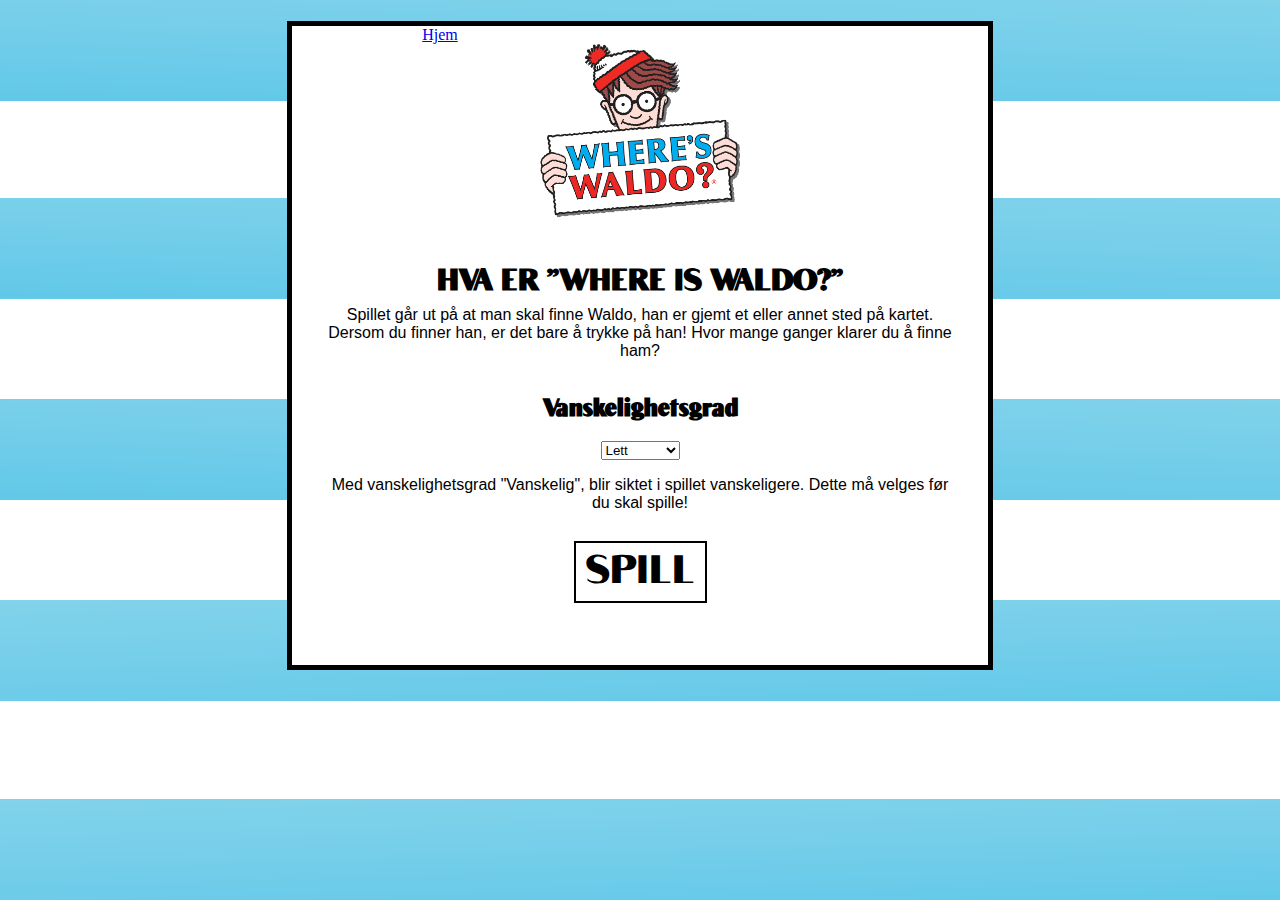
<file: where_is_waldo/index.html>
<!DOCTYPE html>
<html lang="en">
<head>
    <meta charset="UTF-8">
    <meta http-equiv="X-UA-Compatible" content="IE=edge">
    <meta name="viewport" content="width=device-width, initial-scale=1.0">
    <title>Waldo Landingpage</title>

    <style>
        @font-face {
            font-family: TimesSans;
            src: url(Times_Sans.ttf);
        }

        body{
            background-image: url("bilder/landingpageBackground.png");
            display: flex;
            flex-direction: column;
            align-items: center;
        }

        #landing{
            display: flex;
            flex-direction: column;
            align-items: center;
            margin-top: 1%;
            background-color: white;
            height: 100%;
            width: 55%;
            border: solid black 5px;
        }

        #topp {
            display: flex;
            align-items: center;
            flex-direction: column;
        }

        h1 {
            font-size: 30px;
            font-family: TimesSans;
        }

        h2 {
            font-size: 25px;
            font-family: TimesSans;
        }

        #hjem{
            display: flex;
            position: relative;
            left: -200px;
            
        }

        #logo > img{
            height: 200px;
        
        }

        #info{
            background-color: rgb(255, 255, 255);
            display: flex;
            align-items: center;
            flex-direction: column;
            width: 90%;
            text-align: center;

        }

        #topp > p {
            margin-top: -10px;
        }

        #difficulty {
            display: flex;
            align-items: center;
            flex-direction: column;

        }

        #startGame {
            margin-top: 2%;
            font-size: 40px;
            font-family: TimesSans;
            border: solid black 2px;
            padding: 10px;
            margin-bottom: 10%;
        }

        #startGame:hover{
            cursor: pointer;
            background-color: #00aeef;
        }

        p {
            font-family:'Trebuchet MS', 'Lucida Sans Unicode', 'Lucida Grande', 'Lucida Sans', Arial, sans-serif;
        }
    </style>
</head>
<body>

    <div id="landing">
        <div id="topp">
            <div id="hjem">
                <a href="/PROSJEKT_MARS/index.html">Hjem</a>
            </div>
            <div id="logo">
            <img src="bilder/logowaldo.png" alt="">
            </div>
        </div>

        <div id="info">
            <div id="topp"> 
                <h1>HVA ER "WHERE IS WALDO?"</h1>
                <p> Spillet går ut på at man skal finne Waldo, han er gjemt et eller annet sted på kartet. Dersom du finner han, er det bare å trykke på han! Hvor mange ganger klarer du å finne ham?</p>
            </div>

            <form id="form">
                <div class="difficulty">
                    <h2>Vanskelighetsgrad</h2>
                        <select onchange="difficultySelected()">
                            <option selected>Lett</option>
                            <option>Vanskelig</option>
                        </select>
                    <p>Med vanskelighetsgrad "Vanskelig", blir siktet i spillet vanskeligere. Dette må velges før du skal spille!</p>
                </div>
    
            </form>
     
            <div id="startGame">
               SPILL
            </div>

        </div>
    </div>

    <script>

        //Henter objetker fra DOM
        var difficultyEls = document.querySelector(`select`)  
        let difficultyEl = document.querySelector(`.difficulty`)

        let startGameEl = document.getElementById(`startGame`)
        startGameEl.addEventListener(`click`, startGame)

        //Funksjon som setter localstorage til vanskelighetsgraden slik at vanskelighetsgradseffekten kan påføres
        function startGame(e){
            console.log("Start spill")

            const difficultyValue = difficultyEls.value
            localStorage.setItem(`difficulty`, difficultyValue)
            console.log(difficultyValue)

            window.location.href = "where_is_waldo.html"
        }


    </script>


    <!--<script type="text/javascript" src="script.js"> </script>-->

</body>
</html>
</file>
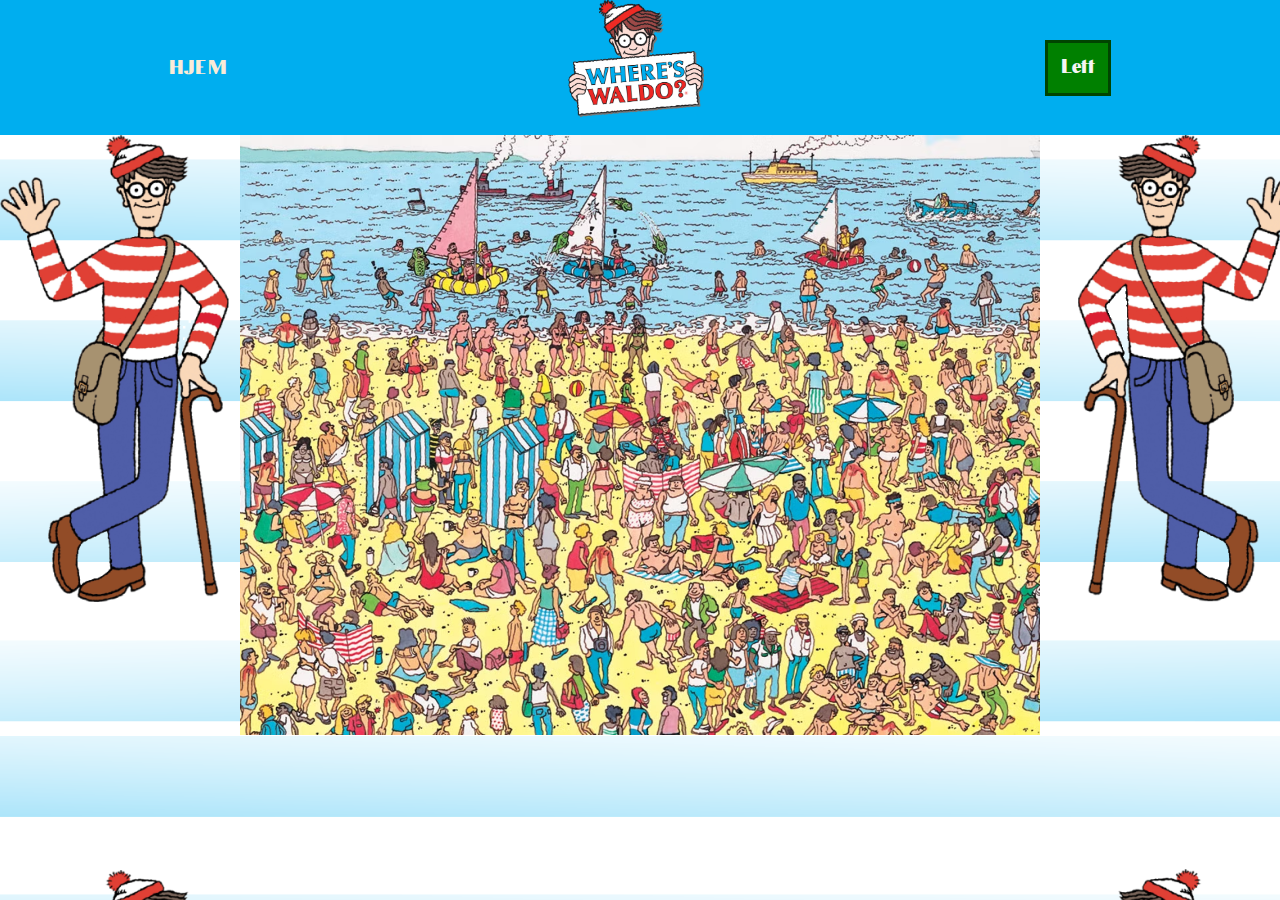
<file: where_is_waldo/where_is_waldo.html>
<!DOCTYPE html>
<html lang="en">
<head>
    <meta charset="UTF-8">
    <meta http-equiv="X-UA-Compatible" content="IE=edge">
    <meta name="viewport" content="width=device-width, initial-scale=1.0">
    <title>Andre lyttere</title>

    <link rel="stylesheet" href="style.css">

    <style>
        @font-face {
            font-family: TimesSans;
            src: url(Times_Sans.ttf);
        }

        #boks_hard::before {
            content: '';
                display: block;
                width: 100%;
                height: 100%;
                position: fixed;
                pointer-events: none;
                background: radial-gradient(
                    circle 10vmax at var(--cursorX) var(--cursorY),
                    rgba(0,0,0,0) 0%,
                    rgba(0,0,0,.80) 80%,
                    rgba(0,0,0,.95) 100%);
           
        }

        #overskrift > img {
            display: flex;
            height: 135px;

        }

        .waldo {
            background-image: url("bilder/1.jpg");
            background-repeat: no-repeat;
            background-size: contain;
            background-position: center;
            margin-top: 0%;
            width: 100%;
            height: 600px;
            display: flex;
            flex-direction: column;
            align-items: center; 

        }


        #boks{
            display: flex;
            background-size: cover;
            height: 600px;
            width: 100vw;

        }

        #prikk5{
            width: 20px;
            height: 45px;
            background-color: rgb(255, 7, 7);
            overflow: hidden;
            white-space: nowrap;
            position: relative;
            top: 115px;
            left: -260px;
        }
        #prikk6{
            width: 20px;
            height: 20px;
            background-color: rgba(255, 7, 7,0);
            overflow: hidden;
            white-space: nowrap;
            position: relative;
            top: 420px;
            left: -230px;
        }
        #prikk7{
            width: 20px;
            height: 45px;
            background-color: rgb(255, 7, 7);
            overflow: hidden;
            white-space: nowrap;
            position: relative;
            top: 115px;
            left: -260px;
        }
        #prikk8{
            width: 20px;
            height: 45px;
            background-color: rgb(255, 7, 7);
            overflow: hidden;
            white-space: nowrap;
            position: relative;
            top: 115px;
            left: -260px;
        }

        #difficulty {
            display: flex;
            flex-direction: column;
            justify-content: space-around;
            align-items: center;
            font-family: timesSans;
            font-size: 20px;
            width: 60px;
            height: 50px;
            border: solid rgba(0, 0, 0, 0.471);
            background-color: green;
        }

        #difficulty_hard {
            display: flex;
            flex-direction: column;
            justify-content: space-around;
            align-items: center;
            font-family: timesSans;
            font-size: 20px;
            width: 85px;
            height: 50px;
            border: solid black;
            background-color: rgb(202, 7, 27);
        }

        .home > a{
            font-family: TimesSans;
            color: antiquewhite;
            text-decoration: none;
            font-size: 20px;
        }

        .newGame {
            display: flex;
            flex-direction: column;
            align-items: center;
            position: relative;
            top: 50px;
            left: 0px;
        }

        .newGame > p {
            color: #ffffff;
            font-size: 50px;
            font-family: timesSans;
        }

        .newGame > input{
            margin-top: -20px;
            color: #ffffff;
            background-color: #00aeef;
            border: #008ec2;
            padding: 10px 20px;
            font-family: timesSans;
            font-size: 20px;

        }

        .newGame > input:hover {
            cursor: pointer;
            background-color: #00aeef;

        }

        #funnetWaldo{
            display: flex;
            margin-top: -25px;
            height: 600px;

        }

        #waldoFunnet {
            display: flex;
            flex-direction: column;
            align-items: center;
            overflow: hidden;
            white-space: nowrap;
            position: relative;
            opacity: 100%;
            width: 100vw;
            background-color: rgba(0, 0, 0, 0.518);

        }

        #waldoFunnet > img {
            height: 610px;
        }

    </style>
</head>
<body>

     <div class="navbar" id="navbar">
        <nav  class="home">
            <a href="index.html">HJEM</a>
        </nav>
        <nav id="overskrift">
            <img src="bilder/logowaldo.png" alt="">
        </nav>
        <nav id="difficulty">
            Lett
        </nav>
    </div>
    
    <div id="boks">
        <div class="waldo">
            <div id="prikk1" class="prikk">  
            </div>
        </div>
        
    </div>
    

    <script>
        let difficultyEl = document.querySelector(`#difficulty`)

        const difficultyValue = localStorage.getItem(`difficulty`);
        console.log(difficultyValue)

        //if test for å sjekke hvilken vanskelighetsgrad brukeren har valgt
        if(difficultyValue === "Lett"){
                console.log("Vanskelighetsgrad:  Lett")
                document.getElementById("boks_hard").setAttribute("id","boks") //endrer id fra boks_hard -> boks

                }

                else if(difficultyValue === "Vanskelig"){
                console.log("Vanskelighetsgrad: Vanskelig")
                document.getElementById("boks").setAttribute("id","boks_hard") //endrer id til boks -> boks_hard
                document.getElementById("difficulty").setAttribute("id","difficulty_hard") //endrer id til difficulty -> difficulty_hard
 
                difficultyEl.innerHTML = `Vanskelig`

            }
    </script>

    <script type="text/javascript" src="script.js"> </script>
    
</body>
</html>
</file>
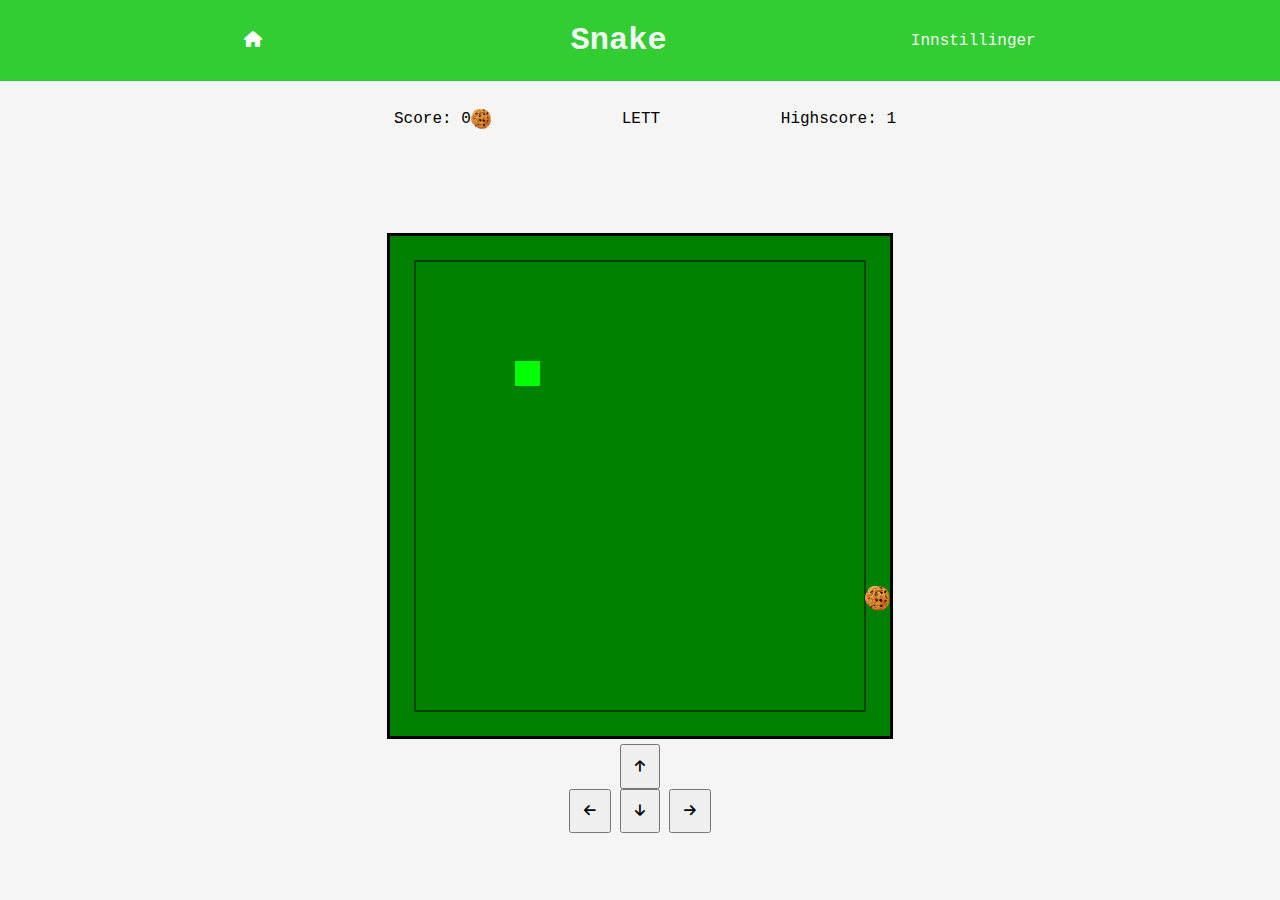
<file: spillebula/snake/snake.html>
<!DOCTYPE html>
<html>
    <head>
        <meta charset="UTF-8">
        <meta name="viewport", content="width=device-width, initial-scale=1.0">
        <title>Snake</title>

        <link rel="stylesheet" href="snake.css">
        <!-- Importerer fra fontawesome -->
        <link rel="stylesheet" href="https://cdnjs.cloudflare.com/ajax/libs/font-awesome/6.3.0/css/all.min.css">

    </head>

    <body>

        <div class="navbar" id="navbar">
            <nav id="home">
                <a href="../index.html"><i class="fa-sharp fa-solid fa-house"></i></a>
            </nav>
            <nav id="navSnake">
                <h1>Snake</h1>
            </nav>
            
            <nav id="settings">
                Innstillinger
            </nav>
        </div>
        <div id="parent">
            <div id="score">
                Score: 0
                <img id="fruit" src="bilder/cookie1.png" alt="">
            </div>

            <div id="difficulty">
            </div>
            
            <div id="highScore">
                High Score:
            </div>
            
        </div>

        <div class="parentSettingsOff">
            <div id="parentSettingTop">
                <div id="settingsHeader">
                    Innstillinger
                </div>

                <div id="close">
                    Lukk
                </div>
            </div>
            <div id="settingsChoose">
                
                <div class="difficulty" id="easy" data-value="1">
                    LETT
                </div>
                <div class="difficulty" id="medium" data-value="2">
                    MIDDELS
                </div>
                <div class="difficulty" id="hard" data-value="3">
                    VANSKELIG
                </div>
                <div class="difficulty" id="i_hard" data-value="4">
                    EKSTRA VANSKELIG
                </div>
            </div>
        </div>

     
      
        <canvas id="board" style="border:3px solid black;" ></canvas>

        <div id="controller">
            <div id="controllerTop">
                <button id="controllerUp"> 
                    <i class="fa-solid fa-arrow-up"></i>
                </button>
            </div>
            <div id="controllerBottom">
                <button id="controllerLeft" >
                    <i class="fa-solid fa-arrow-left"></i>
                </button>
                <button id="controllerDown"> 
                    <i class="fa-solid fa-arrow-down"></i>
                </button>
                <button id="controllerRight">
                    <i class="fa-solid fa-arrow-right"></i>
                </button>
            </div>
            
        </div>
        
        <script src="snake.js"></script>

    </body>
</html>
</file>
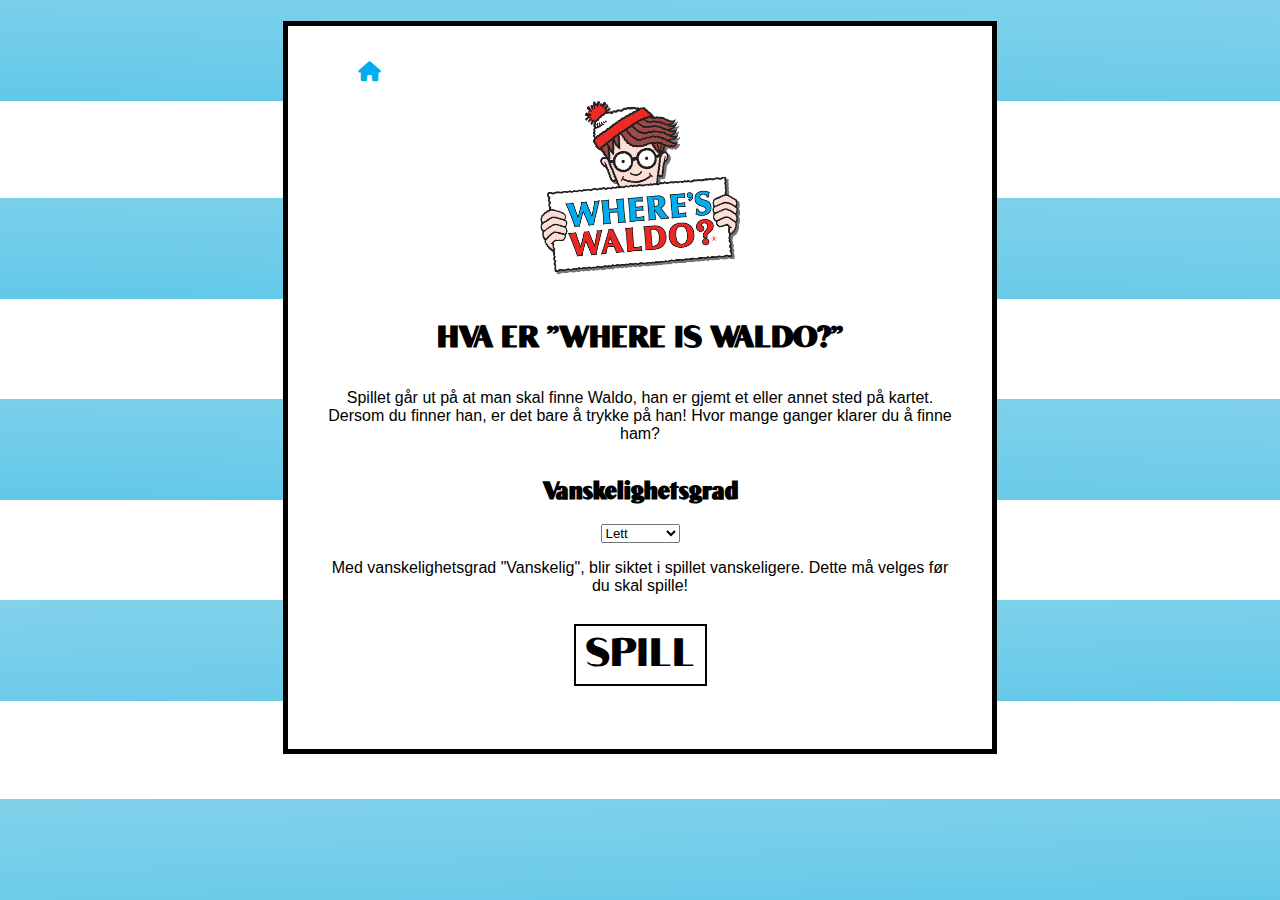
<file: spillebula/where_is_waldo/waldo_landing.html>
<!DOCTYPE html>
<html lang="en">
<head>
    <meta charset="UTF-8">
    <meta http-equiv="X-UA-Compatible" content="IE=edge">
    <meta name="viewport" content="width=device-width, initial-scale=1.0">
    <title>Waldo Landingpage</title>

    <link rel="stylesheet" href="landing.css">
       <!-- Importerer fra fontawesome -->
       <link rel="stylesheet" href="https://cdnjs.cloudflare.com/ajax/libs/font-awesome/6.3.0/css/all.min.css">

</head>
<body>

    <div id="landing">
        <div id="topp">
            <div id="home">
                <a href="../index.html"><i class="fa-sharp fa-solid fa-house"></i></a>
            </div>
        </div>

        <div id="logo">
            <img src="bilder/logowaldo.png" alt="">
            </div>

        <div id="info">
            <div id="middle"> 
                <h1>HVA ER "WHERE IS WALDO?"</h1>
                <p> Spillet går ut på at man skal finne Waldo, han er gjemt et eller annet sted på kartet. Dersom du finner han, er det bare å trykke på han! Hvor mange ganger klarer du å finne ham?</p>
            </div>

            <form>
                <div class="difficulty">
                    <h2>Vanskelighetsgrad</h2>
                        <select onchange="difficultySelected()">
                            <option selected>Lett</option>
                            <option>Vanskelig</option>
                        </select>
                    <p>Med vanskelighetsgrad "Vanskelig", blir siktet i spillet vanskeligere. Dette må velges før du skal spille!</p>
                </div>
    
            </form>
     
            <div id="startGame">
               SPILL
            </div>

        </div>
    </div>

    <script>

        //Henter objetker fra DOM
        var difficultyEls = document.querySelector(`select`)  
        let difficultyEl = document.querySelector(`.difficulty`)

        let startGameEl = document.getElementById(`startGame`)
        startGameEl.addEventListener(`click`, startGame)

        //Funksjon som setter localstorage til vanskelighetsgraden slik at vanskelighetsgradseffekten kan påføres
        function startGame(e){
            console.log("Start spill")

            const difficultyValue = difficultyEls.value
            localStorage.setItem(`difficulty`, difficultyValue)
            console.log(difficultyValue)

            window.location.href = "where_is_waldo.html"
        }


    </script>


    <!--<script type="text/javascript" src="script.js"> </script>-->

</body>
</html>
</file>
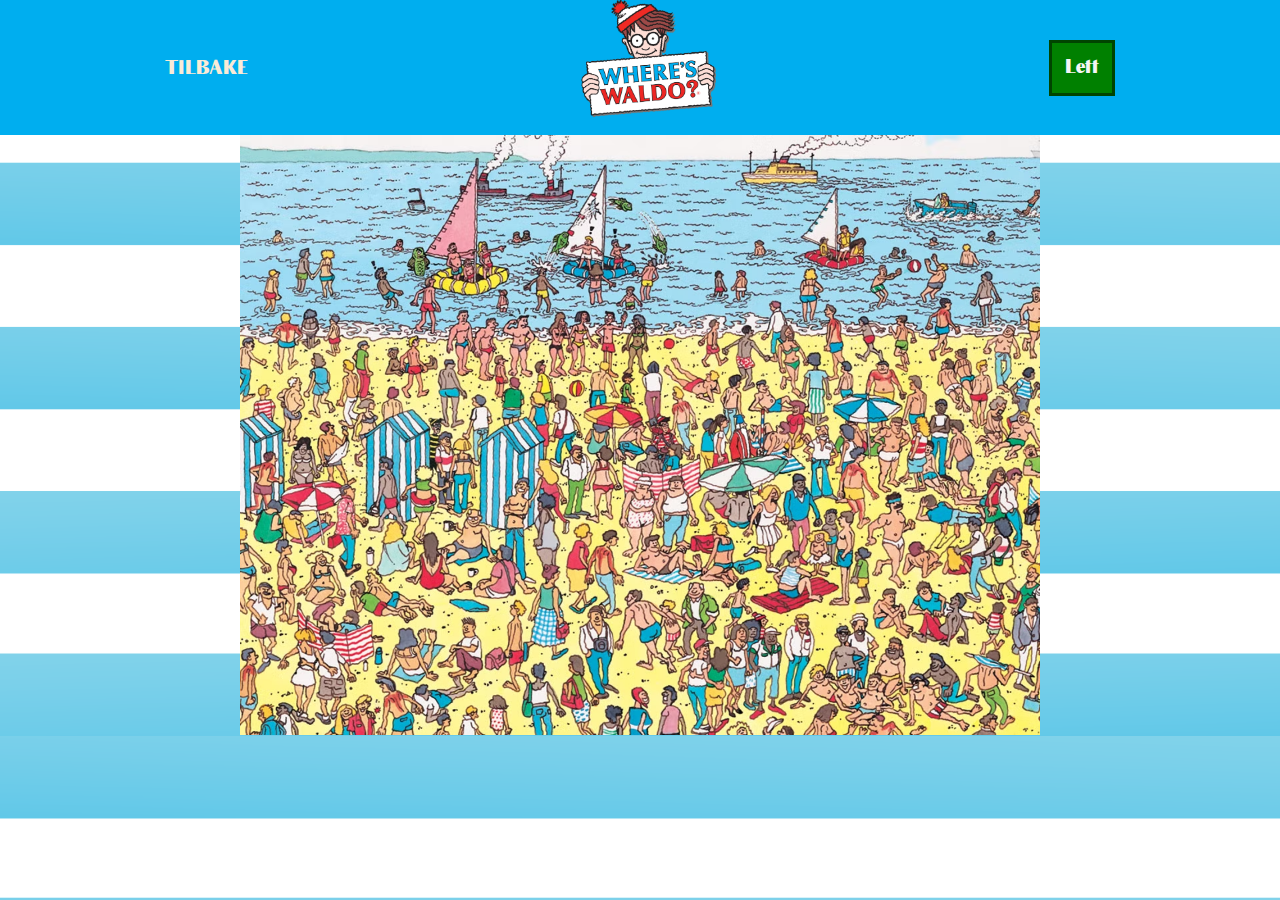
<file: spillebula/where_is_waldo/where_is_waldo.html>
<!DOCTYPE html>
<html lang="en">
<head>
    <meta charset="UTF-8">
    <meta http-equiv="X-UA-Compatible" content="IE=edge">
    <meta name="viewport" content="width=device-width, initial-scale=1.0">
    <title>Andre lyttere</title>

    <link rel="stylesheet" href="style.css">

    <style>
        @font-face {
            font-family: TimesSans;
            src: url(Times_Sans.ttf);
        }

        #boks_hard::before {
            content: '';
                display: block;
                width: 100%;
                height: 100%;
                position: fixed;
                pointer-events: none;
                background: radial-gradient(
                    circle 10vmax at var(--cursorX) var(--cursorY),
                    rgba(0,0,0,0) 0%,
                    rgba(0,0,0,.80) 80%,
                    rgba(0,0,0,.95) 100%);
           
        }

        #overskrift > img {
            display: flex;
            height: 135px;

        }

        .waldo {
            background-image: url("bilder/1.jpg");
            background-repeat: no-repeat;
            background-size: contain;
            background-position: center;
            margin-top: 0%;
            width: 100%;
            height: 600px;
            display: flex;
            flex-direction: column;
            align-items: center; 

        }


        #boks{
            display: flex;
            background-size: cover;
            height: 600px;
            width: 100vw;

        }

        #prikk5{
            width: 20px;
            height: 20px;
            background-color: rgba(255, 7, 7, 0);
            overflow: hidden;
            white-space: nowrap;
            position: relative;
            top: 495px;
            left: -310px;
    
        }
        #prikk6{
            width: 20px;
            height: 20px;
            background-color: rgba(255, 7, 7,0);
            overflow: hidden;
            white-space: nowrap;
            position: relative;
            top: 420px;
            left: -230px;
        }
        #prikk7{
            width: 20px;
            height: 45px;
            background-color: rgb(255, 7, 7);
            overflow: hidden;
            white-space: nowrap;
            position: relative;
            top: 115px;
            left: -260px;
        }
        #prikk8{
            width: 40px;
            height: 90px;
            background-color: rgba(255, 7, 7, 0);
            overflow: hidden;
            white-space: nowrap;
            position: relative;
            top: 300px;
            left: 160px;
        }

        #difficulty {
            display: flex;
            flex-direction: column;
            justify-content: space-around;
            align-items: center;
            font-family: timesSans;
            font-size: 20px;
            width: 60px;
            height: 50px;
            border: solid rgba(0, 0, 0, 0.471);
            background-color: green;
        }

        #difficulty_hard {
            display: flex;
            flex-direction: column;
            justify-content: space-around;
            align-items: center;
            font-family: timesSans;
            font-size: 20px;
            width: 85px;
            height: 50px;
            border: solid black;
            background-color: rgb(202, 7, 27);
        }

        .home > a{
            font-family: TimesSans;
            color: antiquewhite;
            text-decoration: none;
            font-size: 20px;
        }

        .newGame {
            display: flex;
            flex-direction: column;
            align-items: center;
            position: relative;
            top: 50px;
            left: 0px;
        }

        .newGame > p {
            color: #ffffff;
            font-size: 50px;
            font-family: timesSans;
        }

        .newGame > input{
            margin-top: -20px;
            color: #ffffff;
            background-color: #00aeef;
            border: #008ec2;
            padding: 10px 20px;
            font-family: timesSans;
            font-size: 20px;

        }

        .newGame > input:hover {
            cursor: pointer;
            background-color: #00aeef;

        }

        #funnetWaldo{
            display: flex;
            margin-top: -25px;
            height: 600px;

        }

        #waldoFunnet {
            display: flex;
            flex-direction: column;
            align-items: center;
            overflow: hidden;
            white-space: nowrap;
            position: relative;
            opacity: 100%;
            width: 100vw;
            background-color: rgba(0, 0, 0, 0.518);

        }

        #waldoFunnet > img {
            height: 610px;
        }

    </style>
</head>
<body>

     <div class="navbar" id="navbar">
        <nav  class="home">
            <a href="waldo_landing.html">TILBAKE</a>
        </nav>
        <nav id="overskrift">
            <img src="bilder/logowaldo.png" alt="">
        </nav>
        <nav id="difficulty">
            Lett
        </nav>
    </div>
    
    <div id="boks">
        <div class="waldo">
            <div id="prikk1" class="prikk">  
            </div>
        </div>
        
    </div>
    

    <script>
        let difficultyEl = document.querySelector(`#difficulty`)

        const difficultyValue = localStorage.getItem(`difficulty`);
        console.log(difficultyValue)

        //if test for å sjekke hvilken vanskelighetsgrad brukeren har valgt
        if(difficultyValue === "Lett"){
                console.log("Vanskelighetsgrad:  Lett")
                document.getElementById("boks_hard").setAttribute("id","boks") //endrer id fra boks_hard -> boks

                }

                else if(difficultyValue === "Vanskelig"){
                console.log("Vanskelighetsgrad: Vanskelig")
                document.getElementById("boks").setAttribute("id","boks_hard") //endrer id til boks -> boks_hard
                document.getElementById("difficulty").setAttribute("id","difficulty_hard") //endrer id til difficulty -> difficulty_hard
 
                difficultyEl.innerHTML = `Vanskelig`

            }
    </script>

    <script type="text/javascript" src="script.js"> </script>
    
</body>
</html>
</file>
<file: where_is_waldo/style.css>
body{
    margin: 0%;
    background-color: rgb(255, 255, 255);
    background-image: url("bilder/waldoBackground.png");  
    background-size: cover;
    background-position: 0px 1px;
    width: 100%;

    
}



#prikk1{
    width: 20px;
    height: 45px;
    background-color: rgb(255, 25, 25);
    overflow: hidden;
    white-space: nowrap;
    position: relative;
    top: 285px;
    left: 20px;
    
    
}



#boks_hard{
    height: 590px;
    width: 100%;
    background-image: url("bilder/waldoBackground.png");

}



.navbar{
    display: flex;
    flex-direction: row;
    justify-content:space-around;
    align-items: center;
    height: 135px;
    background-color: #00aeef;
    color: whitesmoke ;
    text-align: center;

}

.home {
    font-size: 20px;
}

.difficulty{
    font-size: 20px;
    display: flex;
    flex-direction: column;
    align-items: center;

}

#overskrift{
    font-size: 40px;
}

#prikk1{
    width: 20px;
    height: 45px;
    background-color: rgba(255, 7, 7, 0);
    overflow: hidden;
    white-space: nowrap;
    position: relative;
    top: 285px;
    left: 20px;
}

#prikk2{
    width: 20px;
    height: 45px;
    background-color: rgba(255, 7, 7, 0);
    overflow: hidden;
    white-space: nowrap;
    position: relative;
    top: 115px;
    left: -260px;
}

#prikk3{
    width: 15px;
    height: 30px;
    background-color: rgb(255, 7, 7, 0);
    overflow: hidden;
    white-space: nowrap;
    position: relative;
    top: 485px;
    left: -337px;
}

#prikk4{
    width: 20px;
    height: 50px;
    background-color: rgb(255, 7, 7, 0);
    overflow: hidden;
    white-space: nowrap;
    position: relative;
    top: 425px;
    left: 335px;
}
</file>
<file: spillebula/snake/snake.css>
body {
    font-family: 'Courier New', Courier, monospace;
    text-align: center;
    margin: 0px;
    background-color: whitesmoke

}



#home > a {
    text-decoration: none;
    color: white;
}

#board {
    margin-top: -57vh;
}

#boardOff {
    margin-top: -200vh;
    opacity: 0%;
    height: 10px;
}

#score{
    margin: 10px;
    display: flex;
    flex-direction: row;
    align-items: center;

}

.navbar{
    display: flex;
    align-items: center;
    flex-direction: row;
    justify-content: space-evenly;
    height: 9vh;
    background-color: limegreen;
    color: whitesmoke ;
    text-align: center;
}

#navSnake {
    display: flex;
    align-items: center;
    margin-left: 5vw;
}

#parent {
    margin-left: 30vw;
    margin-right: 30vw;
    margin-top: 2vh;
    margin-bottom: 2vh;
    display: flex;
    align-items: center;
    flex-direction: row;
    justify-content: space-between;
}

#fruit{
    height: 20px;
}


#difficulty {
    padding: 3px;
}

#settings:hover {
    cursor: pointer;
}


.parentSettings {
    width: 500px;
    height: 500px;
    background-color: rgba(12, 242, 12, 0.15);
    margin-left: auto;
    margin-right: auto;

    opacity: 100%
}

.parentSettingsOff > div{
    opacity: 0%;
}

#parentSettingTop {
    display: flex;
    flex-direction: row;
    align-items: center;
    background-color: limegreen;
}

#settingsHeader{
    margin-top: 5%;
    display: flex;
    align-items: center;
    margin-left: auto;
    margin-right: auto;
    font-size: 24px;

}

#settingsChoose {
    margin-top: 10vh;
}

#settingsChoose > div {
    margin-top: 5vh;
    border: solid black 1px;
    padding: 5px;
    color: white;

}

#settingsChoose > div:hover {
    cursor: pointer;
}

#close {
    margin-right: 5%;
}

#close:hover{
    cursor: pointer;
}

#easy {
    background-color: rgb(0, 198, 0);
}

#easy:hover {
    background-color: rgb(0, 139, 0);
}

#medium {
    background-color: rgb(255, 180, 40);
}

#medium:hover {
    background-color: rgb(164, 115, 25);
}

#hard {
    background-color: rgb(255, 0, 0);
}

#hard:hover {
    background-color: rgb(156, 5, 5);
}

#i_hard {
    background: linear-gradient(-45deg, #ee7752, #e73c7e, #8c585f, #c506ff);
	background-size: 400% 400%;
	animation: gradient 15s ease infinite;

}

@keyframes gradient {
	0% {
		background-position: 0% 50%;
	}
	50% {
		background-position: 100% 50%;
	}
	100% {
		background-position: 0% 50%;
	}
}

#controller {
    display: grid;

}

#controller > div > button {
    padding: 1%;
}

#controller > div > button:active {
    background-color: limegreen;
}




@media(max-width: 980px) {
    #parent {
        margin-left: 20vw;
        margin-right: 20vw;
        margin-top: 2vh;
        margin-bottom: 2vh;
        display: flex;
        align-items: center;
        flex-direction: row;
        justify-content: space-between;
    }

    
}


@media(max-width: 870px) {

    #parent {
        margin-left: 20vw;
        margin-right: 20vw;
        margin-top: 2vh;
        margin-bottom: 2vh;
        display: flex;
        align-items: center;
        flex-direction: row;
        justify-content: space-between;
    }
    
    .navbar{
        width: 100%;
    }

    #board {
        margin-top: -50vh;
    }
    
    
}

@media(min-height: 800px){
    #board {
        margin-top: -40vh;
    }
    

}

@media(max-width: 480px) {

    #parent {
        margin-left: 3vw;
        margin-right: 3vw;
        margin-top: 2vh;
        margin-bottom: -4vh;
        display: flex;
        align-items: center;
        flex-direction: row;
        justify-content: space-between;
    }
    
    .navbar{
        width: 100%;
    }
    .parentSettings {
        width: 100vw;
        height: 100vw;
        background-color: rgba(12, 242, 12, 0.15);
        margin-left: auto;
        margin-right: auto;
    
        opacity: 100%
    }

    #controller > div > button {
        padding: 5%;
    }
    


    
    
}
</file>
<file: spillebula/where_is_waldo/landing.css>
@font-face {
    font-family: TimesSans;
    src: url(Times_Sans.ttf);
}

body{
    background-image: url("bilder/landingpageBackground.png");
    display: flex;
    flex-direction: column;
    align-items: center;
}

#landing{
    display: flex;
    flex-direction: column;
    align-items: center;
    margin-top: 1%;
    background-color: white;
    height: 100%;
    width: 55vw;
    border: solid black 5px;
}

#topp {
    display: flex;
    align-items: center;
    flex-direction: column;
    margin-right: auto;
    margin-left: 10%;
}

#toppChild{
    display: flex;
    align-items: center;
    flex-direction: row;
    justify-content: space-evenly;
    width: 55%;

}

#middle {
    display: flex;
    align-items: center;
    flex-direction: column;
}

h1 {
    font-size: 30px;
    font-family: TimesSans;
}

h2 {
    font-size: 25px;
    font-family: TimesSans;
}

#home{
    margin-top: 4vh;
    margin-bottom: 2vh;
    display: flex;
    align-items: flex-start;
    flex-direction: row;

}

#home > a{
    font-family: TimesSans;
    color: #00aeef;
    text-decoration: none;
    font-size: 20px;
    margin-right: 50% ;
}




#logo > img{
    height: 200px;

}

#info{
    background-color: rgb(255, 255, 255);
    display: flex;
    align-items: center;
    flex-direction: column;
    width: 90%;
    text-align: center;

}

#topp > p {
    margin-top: -10px;
}

#difficulty {
    display: flex;
    align-items: center;
    flex-direction: column;

}

#startGame {
    margin-top: 2%;
    font-size: 40px;
    font-family: TimesSans;
    border: solid black 2px;
    padding: 10px;
    margin-bottom: 10%;
}

#startGame:hover{
    cursor: pointer;
    background-color: #00aeef;
}

p {
    font-family:'Trebuchet MS', 'Lucida Sans Unicode', 'Lucida Grande', 'Lucida Sans', Arial, sans-serif;
}

@media(max-width: 700px){


    #landing{
        width: 80%;
    }
}
</file>
<file: spillebula/where_is_waldo/style.css>
body{
    margin: 0%;
    background-color: rgb(255, 255, 255);
    background-image: url("bilder/waldoBackground.png");  
    background-size: cover;
    background-position: 0px 1px;
    width: 100%;

    
}



#prikk1{
    width: 20px;
    height: 45px;
    background-color: rgb(255, 25, 25);
    overflow: hidden;
    white-space: nowrap;
    position: relative;
    top: 285px;
    left: 20px;
    
    
}



#boks_hard{
    height: 590px;
    width: 100%;
    background-image: url("bilder/waldoBackground.png");

}



.navbar{
    display: flex;
    flex-direction: row;
    justify-content:space-around;
    align-items: center;
    height: 135px;
    background-color: #00aeef;
    color: whitesmoke ;
    text-align: center;

}

.home {
    font-size: 20px;
}

.difficulty{
    font-size: 20px;
    display: flex;
    flex-direction: column;
    align-items: center;

}

#overskrift{
    font-size: 40px;
}

#prikk1{
    width: 20px;
    height: 45px;
    background-color: rgba(255, 7, 7, 0);
    overflow: hidden;
    white-space: nowrap;
    position: relative;
    top: 285px;
    left: 20px;
}

#prikk2{
    width: 20px;
    height: 45px;
    background-color: rgba(255, 7, 7, 0);
    overflow: hidden;
    white-space: nowrap;
    position: relative;
    top: 115px;
    left: -260px;
}

#prikk3{
    width: 15px;
    height: 30px;
    background-color: rgb(255, 7, 7, 0);
    overflow: hidden;
    white-space: nowrap;
    position: relative;
    top: 485px;
    left: -337px;
}

#prikk4{
    width: 20px;
    height: 50px;
    background-color: rgb(255, 7, 7, 0);
    overflow: hidden;
    white-space: nowrap;
    position: relative;
    top: 425px;
    left: 335px;
}



@media(max-width: 1393px){

    body{
        margin: 0%;
        background-color: rgb(255, 255, 255);
        background-image: url("bilder/landingpageBackground.png");  
    
        
    }
}
</file>
